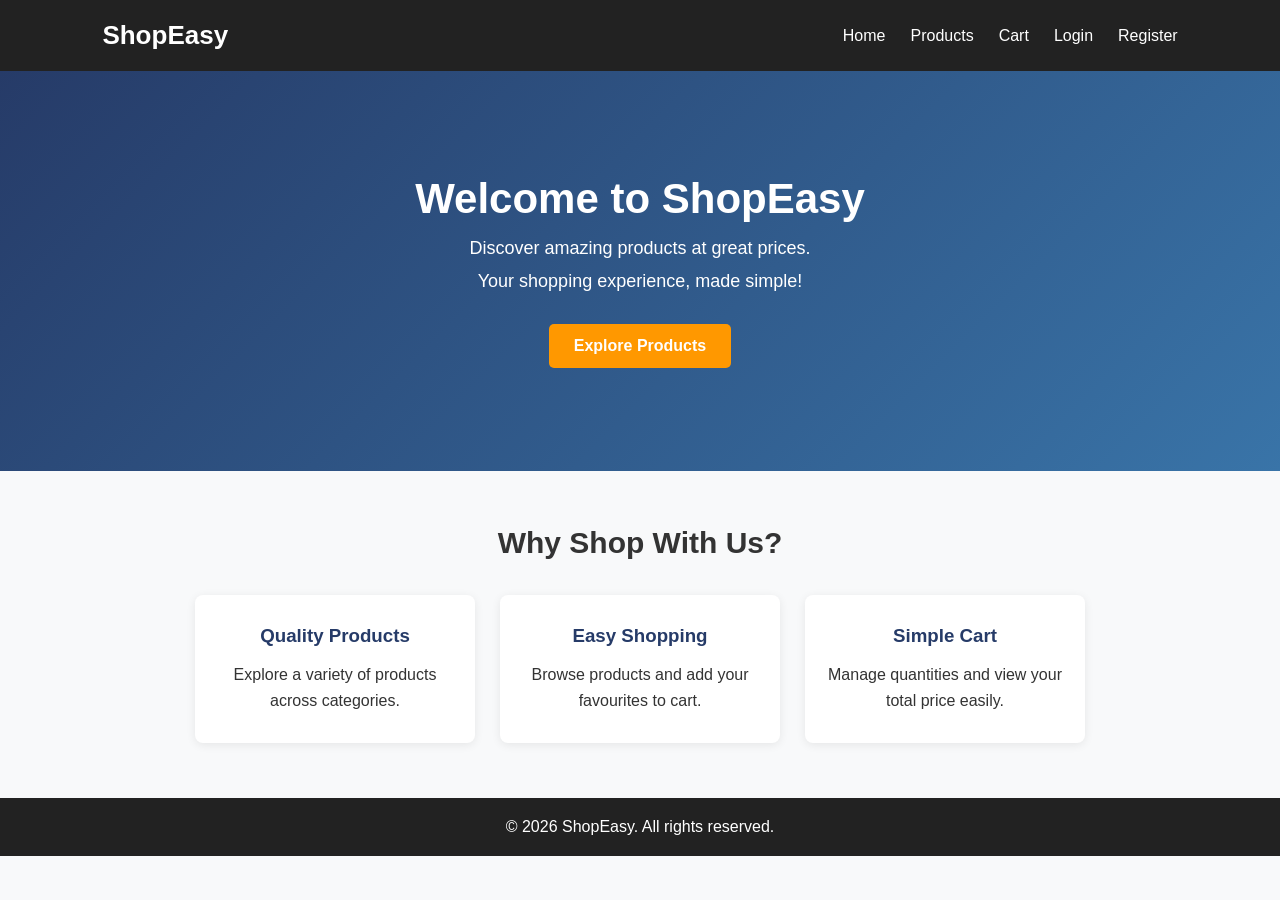
<file: frontend/index.html>
<!DOCTYPE html>
<html lang="en">
<head>
    <meta charset="UTF-8">
    <meta name="viewport" content="width=device-width, initial-scale=1.0">
    <title>ShopEasy | Online Shopping</title>
    <link rel="stylesheet" href="css/style.css">
</head>
<body>

    <!-- Navigation Bar -->
    <header>
        <nav class="navbar">
            <h2 class="logo">ShopEasy</h2>

            <ul class="nav-links">
                <li><a href="index.html">Home</a></li>
                <li><a href="pages/products.html">Products</a></li>
                <li><a href="pages/cart.html">Cart</a></li>
                <li><a href="pages/login.html">Login</a></li>
                <li><a href="pages/register.html">Register</a></li>
            </ul>
        </nav>
    </header>

    <!-- Hero Section -->
    <section class="hero">
        <div class="hero-content">
            <h1>Welcome to ShopEasy</h1>
            <p>Discover amazing products at great prices.</p>
            <p>Your shopping experience, made simple!</p>

            <a href="pages/products.html" class="shop-button">
                Explore Products
            </a>
        </div>
    </section>

    <!-- Features Section -->
    <section class="features">
        <h2>Why Shop With Us?</h2>

        <div class="feature-container">

            <div class="feature-card">
                <h3>Quality Products</h3>
                <p>Explore a variety of products across categories.</p>
            </div>

            <div class="feature-card">
                <h3>Easy Shopping</h3>
                <p>Browse products and add your favourites to cart.</p>
            </div>

            <div class="feature-card">
                <h3>Simple Cart</h3>
                <p>Manage quantities and view your total price easily.</p>
            </div>

        </div>
    </section>

    <!-- Footer -->
    <footer>
        <p>&copy; 2026 ShopEasy. All rights reserved.</p>
    </footer>

    <script src="js/app.js"></script>
</body>
</html>
</file>
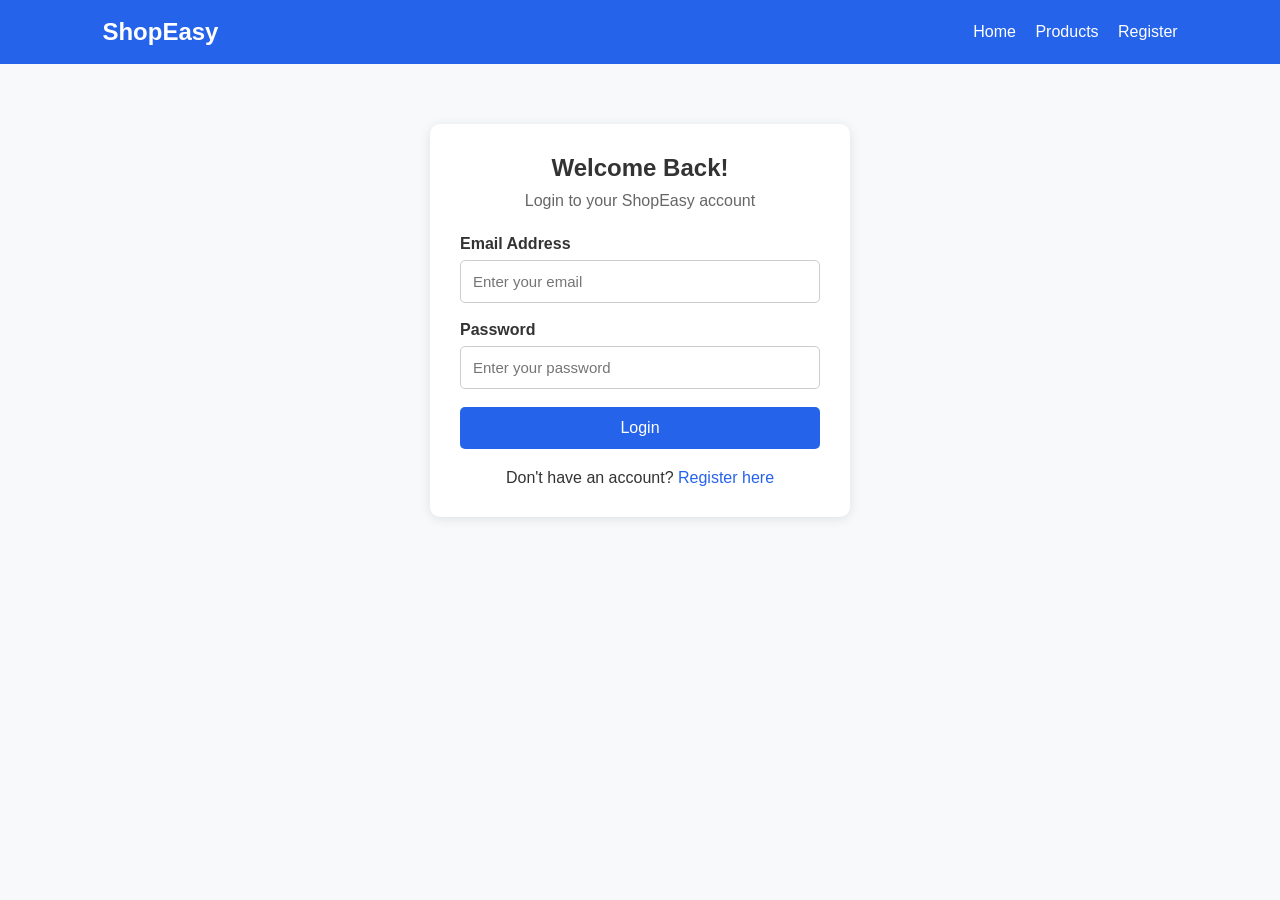
<file: frontend/pages/cart.html>
<!DOCTYPE html>
<html lang="en">
<head>
    <meta charset="UTF-8">
    <meta name="viewport" content="width=device-width, initial-scale=1.0">
    <title>Shopping Cart - ShopEasy</title>

    <link rel="stylesheet" href="../css/style.css">

    <style>
        .cart-nav {
            display: flex;
            justify-content: space-between;
            align-items: center;
            padding: 18px 8%;
            background: #2563eb;
            color: white;
        }

        .cart-nav a {
            color: white;
            text-decoration: none;
            margin-left: 15px;
        }

        .cart-container {
            max-width: 1000px;
            margin: 35px auto;
            padding: 20px;
        }

        .cart-container h2 {
            margin-bottom: 25px;
        }

        .cart-table {
            width: 100%;
            border-collapse: collapse;
            background: white;
        }

        .cart-table th,
        .cart-table td {
            padding: 15px;
            border-bottom: 1px solid #ddd;
            text-align: center;
        }

        .cart-table th {
            background: #f1f5f9;
        }

        .quantity-input {
            width: 60px;
            padding: 7px;
            text-align: center;
        }

        .remove-button {
            background: #dc2626;
            color: white;
            border: none;
            padding: 8px 12px;
            border-radius: 5px;
            cursor: pointer;
        }

        .remove-button:hover {
            background: #b91c1c;
        }

        .cart-summary {
            max-width: 350px;
            margin: 25px 0 0 auto;
            padding: 20px;
            background: #f1f5f9;
            border-radius: 8px;
        }

        .cart-summary h3 {
            margin-bottom: 15px;
        }

        .total-row {
            display: flex;
            justify-content: space-between;
            font-size: 20px;
            font-weight: bold;
            margin-bottom: 15px;
        }

        .continue-button {
            display: inline-block;
            padding: 11px 18px;
            background: #2563eb;
            color: white;
            text-decoration: none;
            border-radius: 5px;
        }

        .empty-cart {
            text-align: center;
            padding: 30px;
        }

        .status-message {
            margin: 15px 0;
            color: #555;
        }

        .cart-message {
            margin-bottom: 15px;
            font-size: 14px;
        }

        button:disabled {
            opacity: 0.6;
            cursor: not-allowed;
        }

        @media (max-width: 650px) {
            .cart-container {
                overflow-x: auto;
                margin: 20px 10px;
                padding: 10px;
            }

            .cart-table {
                min-width: 650px;
            }

            .cart-nav {
                padding: 15px;
            }
        }
    </style>
</head>

<body>

    <header class="cart-nav">
        <h2>ShopEasy</h2>

        <nav>
            <a href="../index.html">Home</a>
            <a href="products.html">Products</a>
            <a href="cart.html">Cart</a>
        </nav>
    </header>

    <main class="cart-container">

        <h2>My Shopping Cart</h2>

        <p id="statusMessage" class="status-message">
            Loading your cart...
        </p>

        <p id="cartMessage" class="cart-message"></p>

        <div id="cartContent"></div>

    </main>

    <script>

        const API_BASE_URL = "http://localhost:8080/api/v1";

        const cartContent = document.getElementById("cartContent");
        const statusMessage = document.getElementById("statusMessage");
        const cartMessage = document.getElementById("cartMessage");

        // Get JWT token
        function getAuthHeaders() {

            const token = localStorage.getItem("token");

            if (!token) {
                window.location.href = "login.html";
                return null;
            }

            return {
                "Authorization": `Bearer ${token}`,
                "Content-Type": "application/json"
            };
        }

        // Format price in Indian Rupees
        function formatPrice(amount) {

            return Number(amount).toLocaleString("en-IN", {
                style: "currency",
                currency: "INR"
            });
        }

        // Display error or success messages
        function showMessage(message, color) {

            cartMessage.textContent = message;
            cartMessage.style.color = color;
        }

        // Load cart from backend
        async function loadCart() {

            const headers = getAuthHeaders();

            if (!headers) {
                return;
            }

            statusMessage.textContent = "Loading your cart...";
            cartContent.innerHTML = "";

            try {

                const response = await fetch(
                    `${API_BASE_URL}/customer/cart`,
                    {
                        method: "GET",
                        headers: headers
                    }
                );

                if (response.status === 401 ||
                    response.status === 403) {

                    localStorage.removeItem("token");
                    localStorage.removeItem("userId");
                    localStorage.removeItem("fullName");
                    localStorage.removeItem("email");
                    localStorage.removeItem("role");

                    alert("Your session has expired. Please login again.");

                    window.location.href = "login.html";
                    return;
                }

                if (!response.ok) {
                    throw new Error("Unable to load your cart.");
                }

                const cart = await response.json();

                statusMessage.textContent = "";

                displayCart(cart);

            } catch (error) {

                console.error("Cart Error:", error);

                statusMessage.textContent =
                    "Unable to load cart. Please check the backend.";

                showMessage(error.message, "red");
            }
        }

        // Display cart items
        function displayCart(cart) {

            cartContent.innerHTML = "";

            const items = cart.items || [];

            if (items.length === 0) {

                const emptyMessage = document.createElement("div");
                emptyMessage.className = "empty-cart";

                const heading = document.createElement("h3");
                heading.textContent = "Your cart is empty!";

                const description = document.createElement("p");
                description.textContent =
                    "Add some products to your shopping cart.";

                const link = document.createElement("a");
                link.href = "products.html";
                link.className = "continue-button";
                link.textContent = "Explore Products";

                emptyMessage.appendChild(heading);
                emptyMessage.appendChild(description);
                emptyMessage.appendChild(link);

                cartContent.appendChild(emptyMessage);

                return;
            }

            const table = document.createElement("table");
            table.className = "cart-table";

            const thead = document.createElement("thead");
            const headerRow = document.createElement("tr");

            const headers = [
                "Product",
                "Unit Price",
                "Quantity",
                "Subtotal",
                "Action"
            ];

            headers.forEach(text => {

                const th = document.createElement("th");
                th.textContent = text;

                headerRow.appendChild(th);
            });

            thead.appendChild(headerRow);

            const tbody = document.createElement("tbody");

            items.forEach(item => {

                const row = document.createElement("tr");

                // Product name
                const nameCell = document.createElement("td");
                nameCell.textContent = item.productName;

                // Unit price
                const priceCell = document.createElement("td");
                priceCell.textContent = formatPrice(item.unitPrice);

                // Quantity
                const quantityCell = document.createElement("td");

                const quantityInput = document.createElement("input");

                quantityInput.type = "number";
                quantityInput.className = "quantity-input";
                quantityInput.min = "1";
                quantityInput.step = "1";
                quantityInput.value = item.quantity;

                quantityInput.addEventListener("change", async () => {

                    const newQuantity = Number(quantityInput.value);

                    if (!Number.isInteger(newQuantity) ||
                        newQuantity < 1) {

                        alert("Please enter a valid quantity (minimum 1).");

                        quantityInput.value = item.quantity;
                        return;
                    }

                    await updateQuantity(
                        item.cartItemId,
                        newQuantity
                    );
                });

                quantityCell.appendChild(quantityInput);

                // Subtotal
                const subtotalCell = document.createElement("td");
                subtotalCell.textContent = formatPrice(item.subtotal);

                // Remove button
                const actionCell = document.createElement("td");

                const removeButton = document.createElement("button");

                removeButton.type = "button";
                removeButton.className = "remove-button";
                removeButton.textContent = "Remove";

                removeButton.addEventListener("click", async () => {

                    await removeCartItem(
                        item.cartItemId,
                        removeButton
                    );
                });

                actionCell.appendChild(removeButton);

                row.appendChild(nameCell);
                row.appendChild(priceCell);
                row.appendChild(quantityCell);
                row.appendChild(subtotalCell);
                row.appendChild(actionCell);

                tbody.appendChild(row);
            });

            table.appendChild(thead);
            table.appendChild(tbody);

            cartContent.appendChild(table);

            // Cart summary
            const summary = document.createElement("div");
            summary.className = "cart-summary";

            const summaryHeading = document.createElement("h3");
            summaryHeading.textContent = "Cart Summary";

            const totalRow = document.createElement("div");
            totalRow.className = "total-row";

            const totalLabel = document.createElement("span");
            totalLabel.textContent = "Total:";

            const totalAmount = document.createElement("span");
            totalAmount.textContent = formatPrice(cart.totalAmount);

            totalRow.appendChild(totalLabel);
            totalRow.appendChild(totalAmount);

            const continueButton = document.createElement("a");
            continueButton.href = "products.html";
            continueButton.className = "continue-button";
            continueButton.textContent = "Continue Shopping";

            summary.appendChild(summaryHeading);
            summary.appendChild(totalRow);
            summary.appendChild(continueButton);

            cartContent.appendChild(summary);
        }

        // Update item quantity
        async function updateQuantity(cartItemId, quantity) {

            const headers = getAuthHeaders();

            if (!headers) {
                return;
            }

            try {

                const response = await fetch(
                    `${API_BASE_URL}/customer/cart/items/${cartItemId}?quantity=${quantity}`,
                    {
                        method: "PUT",
                        headers: headers
                    }
                );

                if (!response.ok) {
                    throw new Error("Unable to update quantity.");
                }

                showMessage(
                    "Cart quantity updated successfully!",
                    "green"
                );

                await loadCart();

            } catch (error) {

                console.error("Update Cart Error:", error);

                showMessage(error.message, "red");

                await loadCart();
            }
        }

        // Remove item from cart
        async function removeCartItem(cartItemId, button) {

            const confirmed = confirm(
                "Are you sure you want to remove this product?"
            );

            if (!confirmed) {
                return;
            }

            const headers = getAuthHeaders();

            if (!headers) {
                return;
            }

            button.disabled = true;
            button.textContent = "Removing...";

            try {

                const response = await fetch(
                    `${API_BASE_URL}/customer/cart/items/${cartItemId}`,
                    {
                        method: "DELETE",
                        headers: headers
                    }
                );

                if (!response.ok) {
                    throw new Error("Unable to remove product.");
                }

                showMessage(
                    "Product removed from cart successfully!",
                    "green"
                );

                await loadCart();

            } catch (error) {

                console.error("Remove Cart Error:", error);

                showMessage(error.message, "red");

                button.disabled = false;
                button.textContent = "Remove";
            }
        }

        // Initial page loading
        loadCart();

    </script>

</body>
</html>
</file>
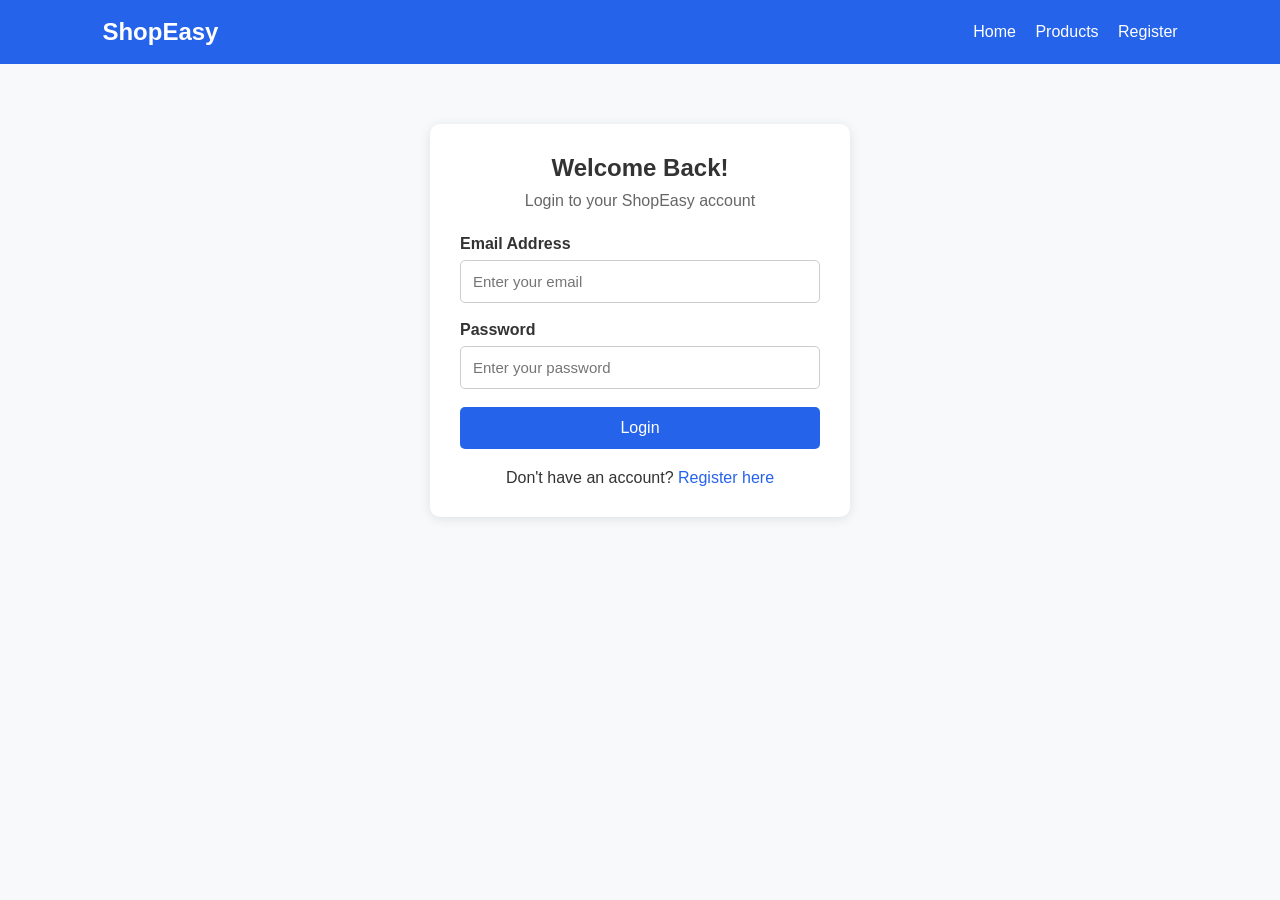
<file: frontend/pages/login.html>
<!DOCTYPE html>
<html lang="en">
<head>
    <meta charset="UTF-8">
    <meta name="viewport" content="width=device-width, initial-scale=1.0">
    <title>Login - ShopEasy</title>

    <link rel="stylesheet" href="../css/style.css">

    <style>
        .login-container {
            max-width: 420px;
            margin: 60px auto;
            padding: 30px;
            background: white;
            border-radius: 10px;
            box-shadow: 0 2px 12px rgba(0, 0, 0, 0.1);
        }

        .login-container h2 {
            text-align: center;
            margin-bottom: 10px;
        }

        .login-subtitle {
            text-align: center;
            color: #666;
            margin-bottom: 25px;
        }

        .form-group {
            margin-bottom: 18px;
        }

        .form-group label {
            display: block;
            margin-bottom: 7px;
            font-weight: bold;
        }

        .form-group input {
            width: 100%;
            padding: 12px;
            border: 1px solid #ccc;
            border-radius: 5px;
            box-sizing: border-box;
            font-size: 15px;
        }

        .login-button {
            width: 100%;
            padding: 12px;
            background: #2563eb;
            color: white;
            border: none;
            border-radius: 5px;
            font-size: 16px;
            cursor: pointer;
        }

        .login-button:hover {
            background: #1d4ed8;
        }

        .login-button:disabled {
            background: #999;
            cursor: not-allowed;
        }

        .register-link {
            text-align: center;
            margin-top: 20px;
        }

        .register-link a {
            color: #2563eb;
            text-decoration: none;
        }

        .login-nav {
            display: flex;
            justify-content: space-between;
            align-items: center;
            padding: 18px 8%;
            background: #2563eb;
            color: white;
        }

        .login-nav a {
            color: white;
            text-decoration: none;
            margin-left: 15px;
        }

        #loginMessage {
            text-align: center;
            margin-top: 15px;
            font-size: 14px;
        }

        @media (max-width: 500px) {
            .login-container {
                margin: 30px 15px;
                padding: 22px;
            }

            .login-nav {
                padding: 15px;
            }
        }
    </style>
</head>

<body>

    <header class="login-nav">
        <h2>ShopEasy</h2>

        <nav>
            <a href="../index.html">Home</a>
            <a href="products.html">Products</a>
            <a href="register.html">Register</a>
        </nav>
    </header>

    <main class="login-container">

        <h2>Welcome Back!</h2>
        <p class="login-subtitle">Login to your ShopEasy account</p>

        <form id="loginForm">

            <div class="form-group">
                <label for="email">Email Address</label>
                <input
                    type="email"
                    id="email"
                    name="email"
                    placeholder="Enter your email"
                    required
                >
            </div>

            <div class="form-group">
                <label for="password">Password</label>
                <input
                    type="password"
                    id="password"
                    name="password"
                    placeholder="Enter your password"
                    required
                >
            </div>

            <button type="submit" class="login-button" id="loginButton">
                Login
            </button>

            <p id="loginMessage"></p>

        </form>

        <p class="register-link">
            Don't have an account?
            <a href="register.html">Register here</a>
        </p>

    </main>

    <script>
        const API_BASE_URL = "http://localhost:8080";

        document.getElementById("loginForm").addEventListener("submit", async function(event) {

            event.preventDefault();

            const email = document.getElementById("email").value.trim();
            const password = document.getElementById("password").value;

            const loginButton = document.getElementById("loginButton");
            const message = document.getElementById("loginMessage");

            loginButton.disabled = true;
            loginButton.textContent = "Logging in...";
            message.textContent = "";

            try {

                const response = await fetch(
                    `${API_BASE_URL}/api/v1/users/login`,
                    {
                        method: "POST",
                        headers: {
                            "Content-Type": "application/json"
                        },
                        body: JSON.stringify({
                            email: email,
                            password: password
                        })
                    }
                );

                const data = await response.json();

                if (!response.ok) {
                    throw new Error(data.message || data.error || "Login failed. Check your credentials.");
                }

                if (!data.token) {
                    throw new Error("Login response did not contain a JWT token.");
                }

                // Store JWT token and user information
                localStorage.setItem("token", data.token);
                localStorage.setItem("userId", data.userId);
                localStorage.setItem("fullName", data.fullName);
                localStorage.setItem("email", data.email);
                localStorage.setItem("role", data.role);

                message.style.color = "green";
                message.textContent = "Login successful! Redirecting...";

                setTimeout(function() {
                    window.location.href = "products.html";
                }, 1000);

            } catch (error) {

                message.style.color = "red";
                message.textContent = error.message;

            } finally {

                loginButton.disabled = false;
                loginButton.textContent = "Login";

            }

        });
    </script>

</body>
</html>
</file>
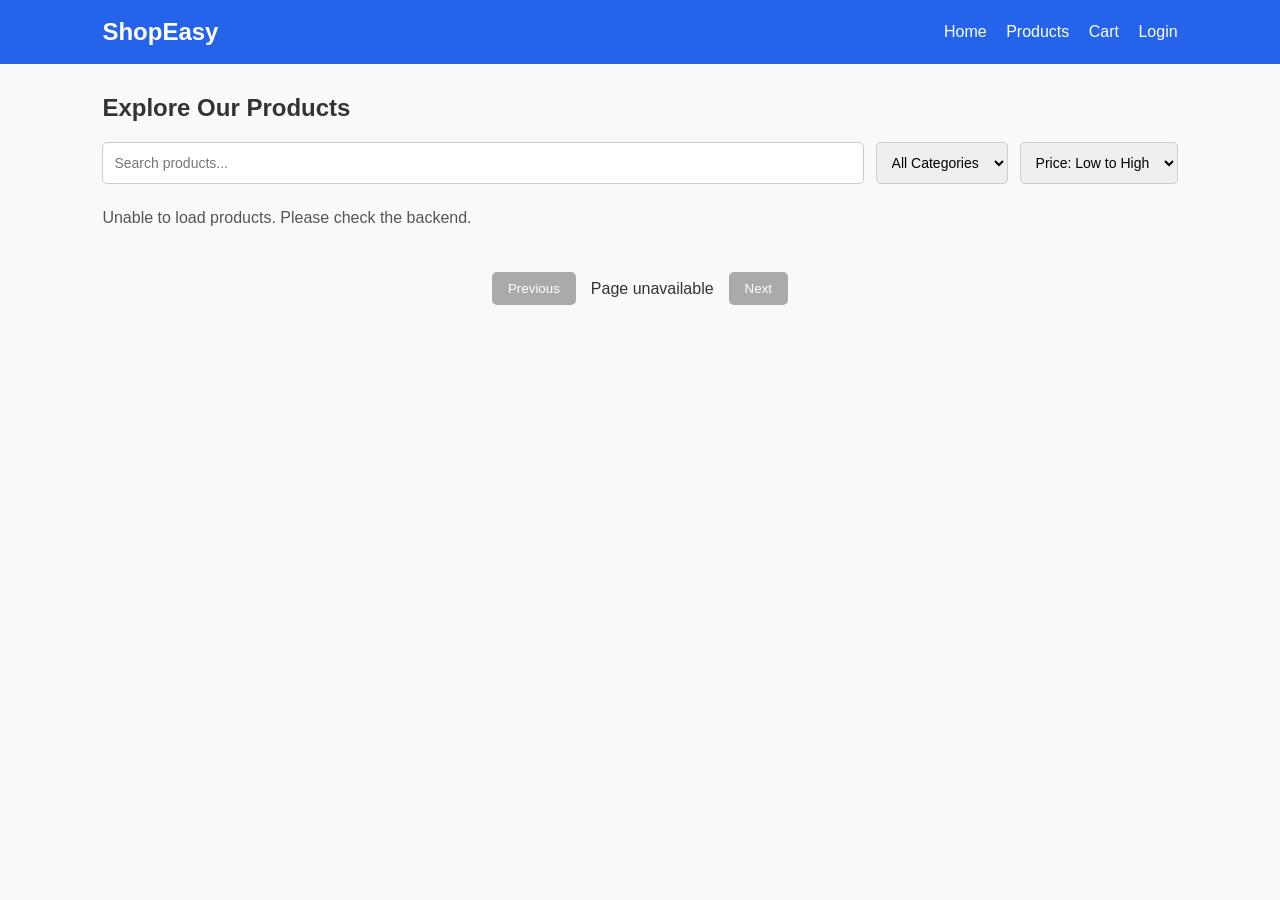
<file: frontend/pages/products.html>
<!DOCTYPE html>
<html lang="en">
<head>
    <meta charset="UTF-8">
    <meta name="viewport" content="width=device-width, initial-scale=1.0">
    <title>Products - ShopEasy</title>

    <link rel="stylesheet" href="../css/style.css">

    <style>
        .products-nav {
            display: flex;
            justify-content: space-between;
            align-items: center;
            padding: 18px 8%;
            background: #2563eb;
            color: white;
        }

        .products-nav a {
            color: white;
            text-decoration: none;
            margin-left: 15px;
        }

        .products-container {
            padding: 30px 8%;
        }

        .products-container h2 {
            margin-bottom: 20px;
        }

        .filter-section {
            display: flex;
            gap: 12px;
            flex-wrap: wrap;
            margin-bottom: 25px;
        }

        .filter-section input,
        .filter-section select {
            padding: 11px;
            border: 1px solid #ccc;
            border-radius: 5px;
            font-size: 14px;
        }

        .search-input {
            flex: 1;
            min-width: 200px;
        }

        .products-grid {
            display: grid;
            grid-template-columns: repeat(auto-fit, minmax(220px, 1fr));
            gap: 22px;
        }

        .product-card {
            background: white;
            border: 1px solid #ddd;
            border-radius: 8px;
            padding: 18px;
            text-align: center;
        }

        .product-image {
            height: 140px;
            display: flex;
            align-items: center;
            justify-content: center;
            background: #f1f5f9;
            border-radius: 5px;
            font-size: 45px;
            margin-bottom: 15px;
        }

        .product-card h3 {
            margin-bottom: 10px;
        }

        .product-description {
            color: #666;
            font-size: 14px;
            margin-bottom: 8px;
        }

        .product-price {
            color: #2563eb;
            font-size: 18px;
            font-weight: bold;
            margin-bottom: 12px;
        }

        .product-stock {
            font-size: 13px;
            margin-bottom: 12px;
        }

        .add-cart-button {
            width: 100%;
            padding: 10px;
            background: #2563eb;
            color: white;
            border: none;
            border-radius: 5px;
            cursor: pointer;
        }

        .add-cart-button:hover {
            background: #1d4ed8;
        }

        .add-cart-button:disabled {
            background: #aaa;
            cursor: not-allowed;
        }

        .status-message {
            margin: 15px 0;
            color: #555;
        }

        .cart-message {
            margin-top: 10px;
            font-size: 14px;
            min-height: 20px;
        }

        .pagination {
            display: flex;
            justify-content: center;
            align-items: center;
            gap: 15px;
            margin-top: 30px;
        }

        .pagination button {
            padding: 9px 16px;
            background: #2563eb;
            color: white;
            border: none;
            border-radius: 5px;
            cursor: pointer;
        }

        .pagination button:disabled {
            background: #aaa;
            cursor: not-allowed;
        }

        @media (max-width: 600px) {
            .products-nav {
                padding: 15px;
            }

            .products-container {
                padding: 25px 15px;
            }
        }
    </style>
</head>

<body>

    <header class="products-nav">
        <h2>ShopEasy</h2>

        <nav>
            <a href="../index.html">Home</a>
            <a href="products.html">Products</a>
            <a href="cart.html">Cart</a>
            <a href="login.html">Login</a>
        </nav>
    </header>

    <main class="products-container">

        <h2>Explore Our Products</h2>

        <div class="filter-section">

            <input
                type="text"
                id="searchInput"
                class="search-input"
                placeholder="Search products..."
            >

            <select id="categoryFilter">
                <option value="">All Categories</option>
            </select>

            <select id="sortFilter">
                <option value="asc">Price: Low to High</option>
                <option value="desc">Price: High to Low</option>
            </select>

        </div>

        <p id="statusMessage" class="status-message">
            Loading products...
        </p>

        <div class="products-grid" id="productsGrid"></div>

        <div class="pagination">
            <button id="previousButton" type="button" disabled>
                Previous
            </button>

            <span id="pageInfo">Page 1</span>

            <button id="nextButton" type="button" disabled>
                Next
            </button>
        </div>

    </main>

    <script>
        const API_BASE_URL = "http://localhost:8080/api/v1";

        const productsGrid = document.getElementById("productsGrid");
        const searchInput = document.getElementById("searchInput");
        const categoryFilter = document.getElementById("categoryFilter");
        const sortFilter = document.getElementById("sortFilter");
        const statusMessage = document.getElementById("statusMessage");

        const previousButton = document.getElementById("previousButton");
        const nextButton = document.getElementById("nextButton");
        const pageInfo = document.getElementById("pageInfo");

        let currentPage = 0;
        const pageSize = 5;
        let totalPages = 0;

        // Load categories
        async function loadCategories() {

            try {
                const response = await fetch(
                    `${API_BASE_URL}/categories`
                );

                if (!response.ok) {
                    throw new Error("Unable to load categories");
                }

                const categories = await response.json();

                categories.forEach(category => {

                    const option = document.createElement("option");

                    option.value = category.categoryId;
                    option.textContent = category.categoryName;

                    categoryFilter.appendChild(option);
                });

            } catch (error) {
                console.error("Category Error:", error);
            }
        }

        // Load products
        async function loadProducts() {

            productsGrid.innerHTML = "";
            statusMessage.textContent = "Loading products...";

            const params = new URLSearchParams();

            const keyword = searchInput.value.trim();
            const categoryId = categoryFilter.value;
            const sortDirection = sortFilter.value;

            if (keyword) {
                params.append("keyword", keyword);
            }

            if (categoryId) {
                params.append("categoryId", categoryId);
            }

            params.append("page", currentPage);
            params.append("size", pageSize);
            params.append("sortDirection", sortDirection);

            try {

                const response = await fetch(
                    `${API_BASE_URL}/products/filter?${params.toString()}`
                );

                if (!response.ok) {
                    throw new Error("Unable to fetch products");
                }

                const data = await response.json();

                totalPages = data.totalPages;

                if (!data.content || data.content.length === 0) {

                    statusMessage.textContent = "No products found.";

                    updatePagination(data);
                    return;
                }

                statusMessage.textContent =
                    `Showing ${data.numberOfElements} products`;

                data.content.forEach(product => {
                    displayProduct(product);
                });

                updatePagination(data);

            } catch (error) {

                console.error("Product Error:", error);

                statusMessage.textContent =
                    "Unable to load products. Please check the backend.";

                pageInfo.textContent = "Page unavailable";
                previousButton.disabled = true;
                nextButton.disabled = true;
            }
        }

        // Display an individual product
        function displayProduct(product) {

            const card = document.createElement("div");
            card.className = "product-card";

            const image = document.createElement("div");
            image.className = "product-image";
            image.textContent = "🛍️";

            const name = document.createElement("h3");
            name.textContent = product.productName;

            const brand = document.createElement("p");
            brand.textContent = "Brand: " + (product.brand || "N/A");

            const description = document.createElement("p");
            description.className = "product-description";
            description.textContent =
                product.description || "No description available";

            const category = document.createElement("p");
            category.textContent =
                "Category: " +
                (product.category
                    ? product.category.categoryName
                    : "Uncategorized");

            const price = document.createElement("p");
            price.className = "product-price";
            price.textContent =
                Number(product.price).toLocaleString("en-IN", {
                    style: "currency",
                    currency: "INR"
                });

            const stock = document.createElement("p");
            stock.className = "product-stock";
            stock.textContent =
                "Available Stock: " + product.stockQuantity;

            const button = document.createElement("button");
            button.className = "add-cart-button";
            button.type = "button";

            const message = document.createElement("p");
            message.className = "cart-message";

            if (product.stockQuantity <= 0) {
                button.textContent = "Out of Stock";
                button.disabled = true;
            } else {
                button.textContent = "Add to Cart";

                button.addEventListener("click", () => {
                    addToCart(product.productId, button, message);
                });
            }

            card.appendChild(image);
            card.appendChild(name);
            card.appendChild(brand);
            card.appendChild(description);
            card.appendChild(category);
            card.appendChild(price);
            card.appendChild(stock);
            card.appendChild(button);
            card.appendChild(message);

            productsGrid.appendChild(card);
        }

        // Add product to customer's cart
        async function addToCart(productId, button, message) {

            const token = localStorage.getItem("token");
            const role = localStorage.getItem("role");

            if (!token) {
                message.style.color = "red";
                message.textContent = "Please login to add products to cart.";
                return;
            }

            if (role !== "CUSTOMER") {
                message.style.color = "red";
                message.textContent = "Only customers can add products to cart.";
                return;
            }

            button.disabled = true;
            button.textContent = "Adding...";

            try {

                const response = await fetch(
                    `${API_BASE_URL}/customer/cart/items?productId=${productId}&quantity=1`,
                    {
                        method: "POST",
                        headers: {
                            "Authorization": `Bearer ${token}`
                        }
                    }
                );

                if (!response.ok) {

                    if (response.status === 401 ||
                        response.status === 403) {
                        throw new Error(
                            "Session expired or access denied. Please login again."
                        );
                    }

                    const errorText = await response.text();

                    throw new Error(
                        errorText || "Unable to add product to cart."
                    );
                }

                message.style.color = "green";
                message.textContent = "Product added to cart successfully!";

                button.textContent = "Added to Cart";

            } catch (error) {

                console.error("Add to Cart Error:", error);

                message.style.color = "red";
                message.textContent = error.message;

                button.disabled = false;
                button.textContent = "Add to Cart";
            }
        }

        // Update pagination
        function updatePagination(data) {

            const total = data.totalPages || 0;
            const current = data.number || 0;

            pageInfo.textContent =
                total === 0
                    ? "Page 0 of 0"
                    : `Page ${current + 1} of ${total}`;

            previousButton.disabled = data.first || total === 0;
            nextButton.disabled = data.last || total === 0;
        }

        // Search
        searchInput.addEventListener("input", () => {
            currentPage = 0;
            loadProducts();
        });

        // Category filter
        categoryFilter.addEventListener("change", () => {
            currentPage = 0;
            loadProducts();
        });

        // Price sorting
        sortFilter.addEventListener("change", () => {
            currentPage = 0;
            loadProducts();
        });

        // Previous page
        previousButton.addEventListener("click", () => {

            if (currentPage > 0) {
                currentPage--;
                loadProducts();
            }
        });

        // Next page
        nextButton.addEventListener("click", () => {

            if (currentPage < totalPages - 1) {
                currentPage++;
                loadProducts();
            }
        });

        // Initialize page
        async function initializePage() {
            await loadCategories();
            await loadProducts();
        }

        initializePage();

    </script>

</body>
</html>
</file>
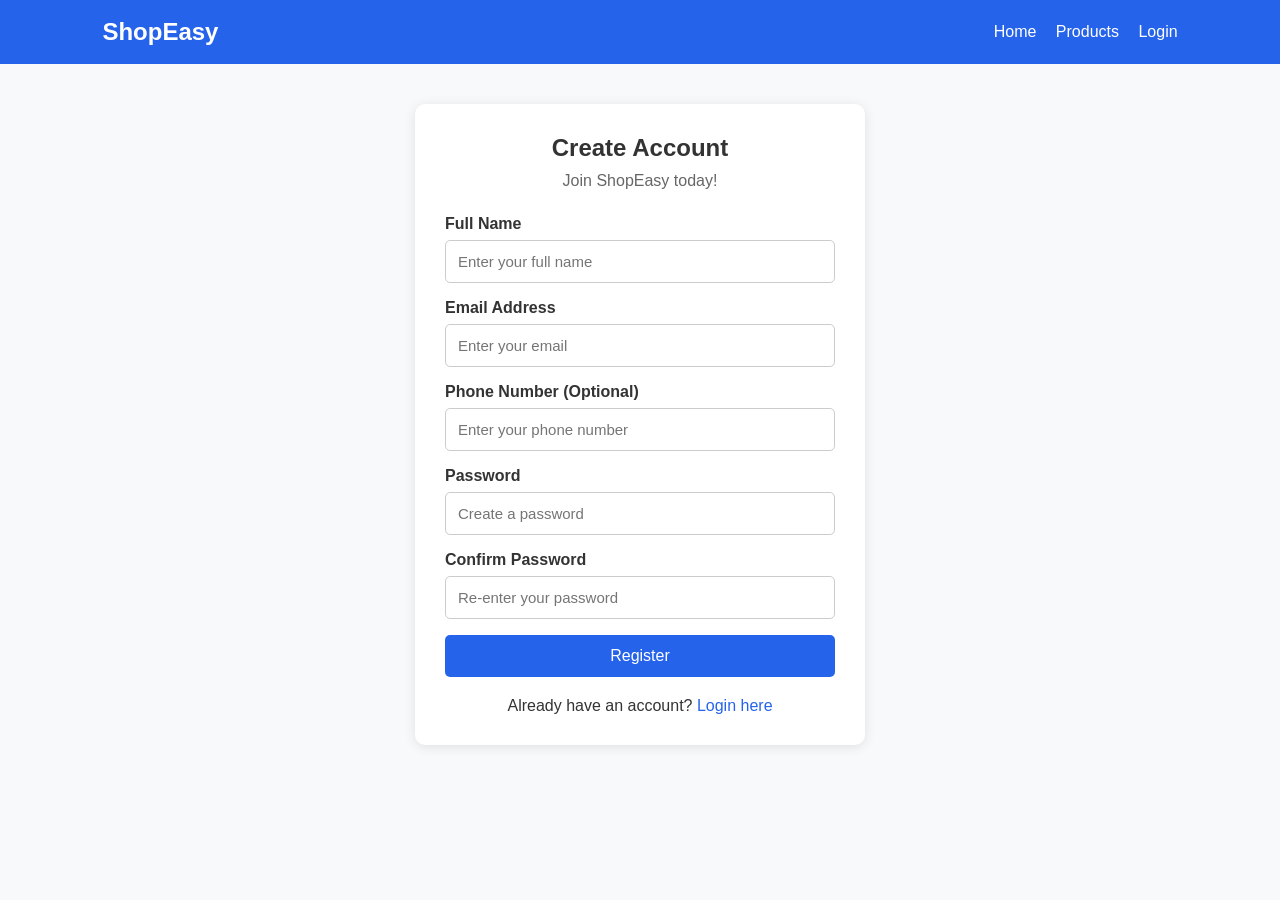
<file: frontend/pages/register.html>
<!DOCTYPE html>
<html lang="en">
<head>
    <meta charset="UTF-8">
    <meta name="viewport" content="width=device-width, initial-scale=1.0">
    <title>Register - ShopEasy</title>

    <link rel="stylesheet" href="../css/style.css">

    <style>
        .register-container {
            max-width: 450px;
            margin: 40px auto;
            padding: 30px;
            background: white;
            border-radius: 10px;
            box-shadow: 0 2px 12px rgba(0, 0, 0, 0.1);
        }

        .register-container h2 {
            text-align: center;
            margin-bottom: 10px;
        }

        .register-subtitle {
            text-align: center;
            color: #666;
            margin-bottom: 25px;
        }

        .form-group {
            margin-bottom: 16px;
        }

        .form-group label {
            display: block;
            margin-bottom: 7px;
            font-weight: bold;
        }

        .form-group input {
            width: 100%;
            padding: 12px;
            border: 1px solid #ccc;
            border-radius: 5px;
            box-sizing: border-box;
            font-size: 15px;
        }

        .register-button {
            width: 100%;
            padding: 12px;
            background: #2563eb;
            color: white;
            border: none;
            border-radius: 5px;
            font-size: 16px;
            cursor: pointer;
        }

        .register-button:hover {
            background: #1d4ed8;
        }

        .register-button:disabled {
            background: #999;
            cursor: not-allowed;
        }

        .login-link {
            text-align: center;
            margin-top: 20px;
        }

        .login-link a {
            color: #2563eb;
            text-decoration: none;
        }

        .register-nav {
            display: flex;
            justify-content: space-between;
            align-items: center;
            padding: 18px 8%;
            background: #2563eb;
            color: white;
        }

        .register-nav a {
            color: white;
            text-decoration: none;
            margin-left: 15px;
        }

        #registerMessage {
            text-align: center;
            margin-top: 15px;
            font-size: 14px;
        }

        @media (max-width: 500px) {
            .register-container {
                margin: 25px 15px;
                padding: 22px;
            }

            .register-nav {
                padding: 15px;
            }
        }
    </style>
</head>

<body>

    <header class="register-nav">
        <h2>ShopEasy</h2>

        <nav>
            <a href="../index.html">Home</a>
            <a href="products.html">Products</a>
            <a href="login.html">Login</a>
        </nav>
    </header>

    <main class="register-container">

        <h2>Create Account</h2>
        <p class="register-subtitle">Join ShopEasy today!</p>

        <form id="registerForm">

            <div class="form-group">
                <label for="fullName">Full Name</label>
                <input
                    type="text"
                    id="fullName"
                    name="fullName"
                    placeholder="Enter your full name"
                    minlength="3"
                    maxlength="100"
                    required
                >
            </div>

            <div class="form-group">
                <label for="email">Email Address</label>
                <input
                    type="email"
                    id="email"
                    name="email"
                    placeholder="Enter your email"
                    required
                >
            </div>

            <div class="form-group">
                <label for="phone">Phone Number (Optional)</label>
                <input
                    type="tel"
                    id="phone"
                    name="phone"
                    placeholder="Enter your phone number"
                >
            </div>

            <div class="form-group">
                <label for="password">Password</label>
                <input
                    type="password"
                    id="password"
                    name="password"
                    placeholder="Create a password"
                    minlength="8"
                    required
                >
            </div>

            <div class="form-group">
                <label for="confirmPassword">Confirm Password</label>
                <input
                    type="password"
                    id="confirmPassword"
                    name="confirmPassword"
                    placeholder="Re-enter your password"
                    minlength="8"
                    required
                >
            </div>

            <button type="submit" class="register-button" id="registerButton">
                Register
            </button>

            <p id="registerMessage"></p>

        </form>

        <p class="login-link">
            Already have an account?
            <a href="login.html">Login here</a>
        </p>

    </main>

    <script>

        const API_BASE_URL = "http://localhost:8080";

        document.getElementById("registerForm").addEventListener("submit", async function(event) {

            event.preventDefault();

            const fullName = document.getElementById("fullName").value.trim();
            const email = document.getElementById("email").value.trim();
            const phone = document.getElementById("phone").value.trim();
            const password = document.getElementById("password").value;
            const confirmPassword = document.getElementById("confirmPassword").value;

            const registerButton = document.getElementById("registerButton");
            const message = document.getElementById("registerMessage");

            if (password !== confirmPassword) {
                message.style.color = "red";
                message.textContent = "Passwords do not match!";
                return;
            }

            registerButton.disabled = true;
            registerButton.textContent = "Registering...";
            message.textContent = "";

            try {

                const response = await fetch(
                    `${API_BASE_URL}/api/v1/users/register`,
                    {
                        method: "POST",
                        headers: {
                            "Content-Type": "application/json"
                        },
                        body: JSON.stringify({
                            fullName: fullName,
                            email: email,
                            password: password,
                            phone: phone || null
                        })
                    }
                );

                const data = await response.json();

                if (!response.ok) {
                    throw new Error(
                        data.message || data.error || "Registration failed. Please try again."
                    );
                }

                message.style.color = "green";
                message.textContent = "Registration successful! Redirecting to Login...";

                document.getElementById("registerForm").reset();

                setTimeout(function() {
                    window.location.href = "login.html";
                }, 1500);

            } catch (error) {

                message.style.color = "red";
                message.textContent = error.message;

            } finally {

                registerButton.disabled = false;
                registerButton.textContent = "Register";

            }

        });

    </script>

</body>
</html>
</file>
<file: frontend/css/style.css>
* {
    margin: 0;
    padding: 0;
    box-sizing: border-box;
}

body {
    font-family: Arial, sans-serif;
    background-color: #f8f9fa;
    color: #333;
}

/* Navigation */
.navbar {
    display: flex;
    justify-content: space-between;
    align-items: center;
    padding: 20px 8%;
    background-color: #222;
}

.logo {
    color: white;
    font-size: 26px;
}

.nav-links {
    display: flex;
    list-style: none;
    gap: 25px;
}

.nav-links a {
    color: white;
    text-decoration: none;
    font-size: 16px;
}

.nav-links a:hover {
    color: #ff9800;
}

/* Hero Section */
.hero {
    min-height: 400px;
    display: flex;
    justify-content: center;
    align-items: center;
    text-align: center;
    background: linear-gradient(135deg, #263b68, #3974a8);
    color: white;
    padding: 40px 20px;
}

.hero-content h1 {
    font-size: 42px;
    margin-bottom: 15px;
}

.hero-content p {
    font-size: 18px;
    margin-bottom: 12px;
}

.shop-button {
    display: inline-block;
    margin-top: 20px;
    padding: 13px 25px;
    background-color: #ff9800;
    color: white;
    text-decoration: none;
    border-radius: 5px;
    font-weight: bold;
}

.shop-button:hover {
    background-color: #e68900;
}

/* Features */
.features {
    padding: 55px 8%;
    text-align: center;
}

.features h2 {
    font-size: 30px;
    margin-bottom: 35px;
}

.feature-container {
    display: flex;
    justify-content: center;
    gap: 25px;
    flex-wrap: wrap;
}

.feature-card {
    background-color: white;
    padding: 30px 20px;
    width: 280px;
    border-radius: 8px;
    box-shadow: 0 2px 10px rgba(0, 0, 0, 0.08);
}

.feature-card h3 {
    margin-bottom: 15px;
    color: #263b68;
}

.feature-card p {
    line-height: 1.6;
}

/* Footer */
footer {
    background-color: #222;
    color: white;
    text-align: center;
    padding: 20px;
}

/* Mobile Responsive */
@media (max-width: 768px) {
    .navbar {
        flex-direction: column;
        gap: 15px;
    }

    .nav-links {
        flex-wrap: wrap;
        justify-content: center;
        gap: 15px;
    }

    .hero-content h1 {
        font-size: 30px;
    }
}
</file>
